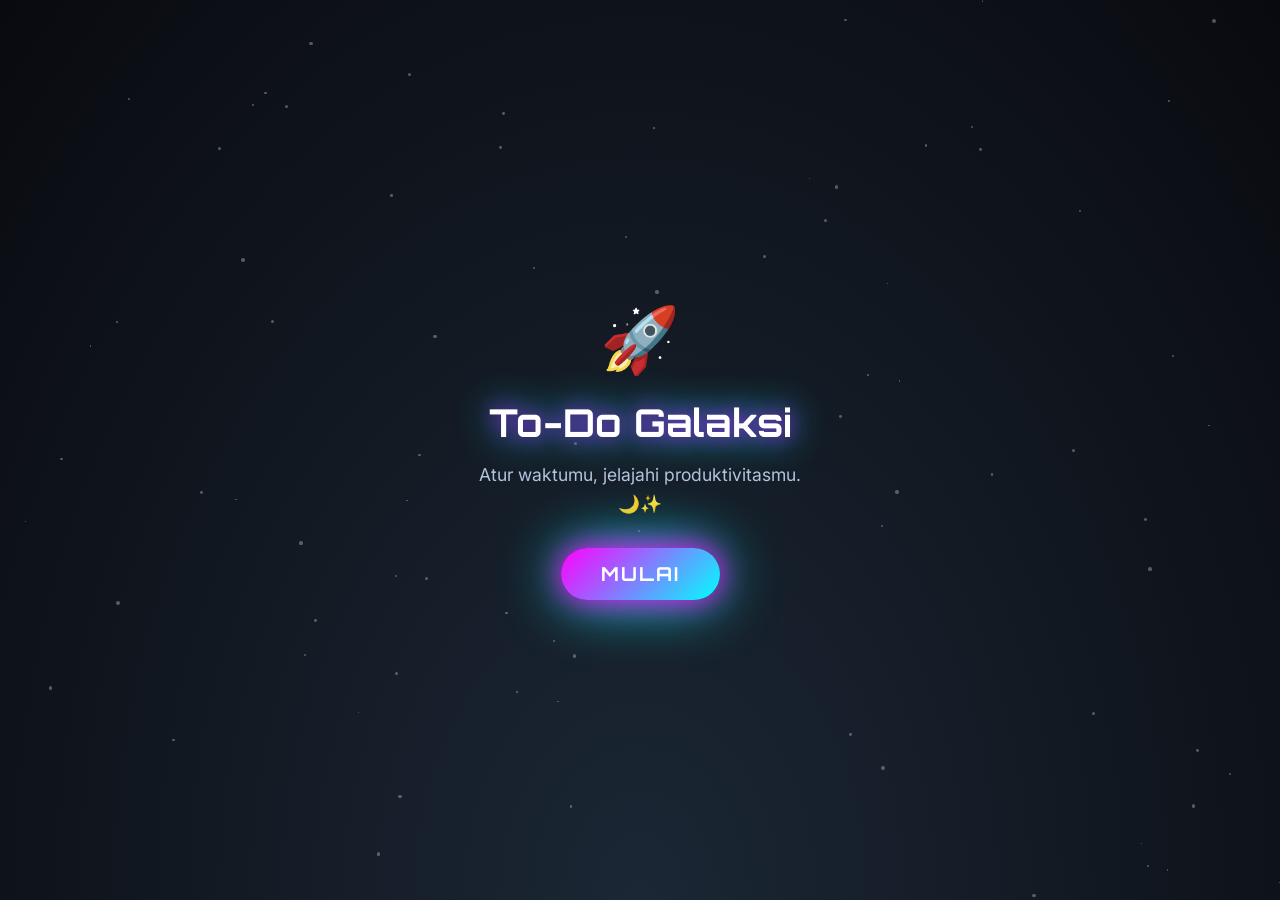
<file: index.html>
<!DOCTYPE html>
<html lang="id">
<head>
    <meta charset="UTF-8">
    <meta name="viewport" content="width=device-width, initial-scale=1.0">
    <title>🌌 To-Do Galaksi - Selamat Datang</title>
    <link rel="manifest" href="manifest.json">
    <link href="https://fonts.googleapis.com/css2?family=Inter:wght@400;600&family=Orbitron:wght@500;700&display=swap" rel="stylesheet">
    <style>
        * { margin: 0; padding: 0; box-sizing: border-box; }
        body {
            font-family: 'Inter', sans-serif;
            min-height: 100vh;
            display: flex;
            justify-content: center;
            align-items: center;
            margin: 0;
            padding: 20px;
            background: radial-gradient(ellipse at bottom, #1b2735 0%, #090a0f 100%);
            overflow: hidden;
            position: relative;
        }
        .stars {
            position: fixed; top: 0; left: 0; width: 100%; height: 100%;
            pointer-events: none; z-index: 0;
        }
        .star {
            position: absolute; background: white; border-radius: 50%;
            animation: twinkle 3s infinite alternate; opacity: 0.3;
        }
        @keyframes twinkle {
            0% { opacity: 0.2; transform: scale(0.8); }
            100% { opacity: 1; transform: scale(1.2); }
        }
        .splash-screen {
            position: relative; z-index: 1;
            text-align: center; color: white;
            max-width: 400px; width: 100%;
        }
        .rocket {
            font-size: 4rem;
            animation: float 3s ease-in-out infinite;
            display: block;
            margin-bottom: 20px;
        }
        @keyframes float {
            0%, 100% { transform: translateY(0px); }
            50% { transform: translateY(-20px); }
        }
        h1 {
            font-family: 'Orbitron', sans-serif;
            font-size: 2.4rem;
            text-shadow: 0 0 20px #a020f0, 0 0 40px #00ffff;
            margin-bottom: 15px;
        }
        .subtitle {
            font-size: 1.1rem;
            color: #b0c4de;
            margin-bottom: 30px;
            line-height: 1.6;
        }
        .btn-mulai {
            display: inline-block;
            padding: 14px 40px;
            font-family: 'Orbitron', sans-serif;
            font-size: 1.2rem;
            font-weight: 700;
            text-decoration: none;
            color: white;
            background: linear-gradient(135deg, #ff00ff, #00ffff);
            border: none;
            border-radius: 50px;
            box-shadow: 0 0 30px #ff00ff, 0 0 60px #00ffff;
            cursor: pointer;
            transition: all 0.3s ease;
            letter-spacing: 2px;
            text-transform: uppercase;
        }
        .btn-mulai:hover {
            transform: scale(1.05);
            box-shadow: 0 0 50px #ff00ff, 0 0 80px #00ffff;
        }
        .loading-screen {
            position: relative; z-index: 1;
            text-align: center; color: white;
            display: none;
        }
        .logo-splash {
            font-size: 5rem;
            animation: pulse 1.5s ease-in-out infinite;
            display: block;
            margin-bottom: 20px;
        }
        @keyframes pulse {
            0% { transform: scale(1); opacity: 0.8; }
            50% { transform: scale(1.1); opacity: 1; text-shadow: 0 0 30px #ff00ff; }
            100% { transform: scale(1); opacity: 0.8; }
        }
        .spinner {
            width: 50px; height: 50px;
            border: 4px solid rgba(255,255,255,0.2);
            border-top: 4px solid #ff00ff;
            border-radius: 50%;
            animation: spin 1s linear infinite;
            margin: 20px auto;
        }
        @keyframes spin {
            0% { transform: rotate(0deg); }
            100% { transform: rotate(360deg); }
        }
        .loading-text {
            font-family: 'Orbitron', sans-serif;
            font-size: 1.2rem;
            color: #e0ffff;
            text-shadow: 0 0 10px #ff00ff;
        }
    </style>
</head>
<body>
    <div class="stars" id="starsContainer"></div>

    <!-- Splash Screen -->
    <div class="splash-screen" id="splashScreen">
        <span class="rocket">🚀</span>
        <h1>To-Do Galaksi</h1>
        <p class="subtitle">
            Atur waktumu, jelajahi produktivitasmu.<br>
            🌙✨
        </p>
        <button class="btn-mulai" onclick="mulai()">Mulai</button>
    </div>

    <!-- Loading Screen -->
    <div class="loading-screen" id="loadingScreen">
        <span class="logo-splash">🌌</span>  <!-- Bisa diganti <img src="logo-splash.png" class="logo-splash" style="width:120px;"> -->
        <div class="spinner"></div>
        <p class="loading-text">Menjelajahi Galaksi...</p>
    </div>

    <script>
        function createStars() {
            const container = document.getElementById('starsContainer');
            for (let i = 0; i < 80; i++) {
                const star = document.createElement('div');
                star.className = 'star';
                const size = Math.random() * 3 + 1;
                star.style.width = size + 'px';
                star.style.height = size + 'px';
                star.style.left = Math.random() * 100 + '%';
                star.style.top = Math.random() * 100 + '%';
                star.style.animationDuration = (Math.random() * 3 + 2) + 's';
                star.style.animationDelay = Math.random() * 5 + 's';
                container.appendChild(star);
            }
        }
        createStars();

        function mulai() {
            document.getElementById('splashScreen').style.display = 'none';
            document.getElementById('loadingScreen').style.display = 'block';
            setTimeout(() => {
                window.location.replace('todo.html');
            }, 2500);
        }
    </script>
</body>
</html>
</file>
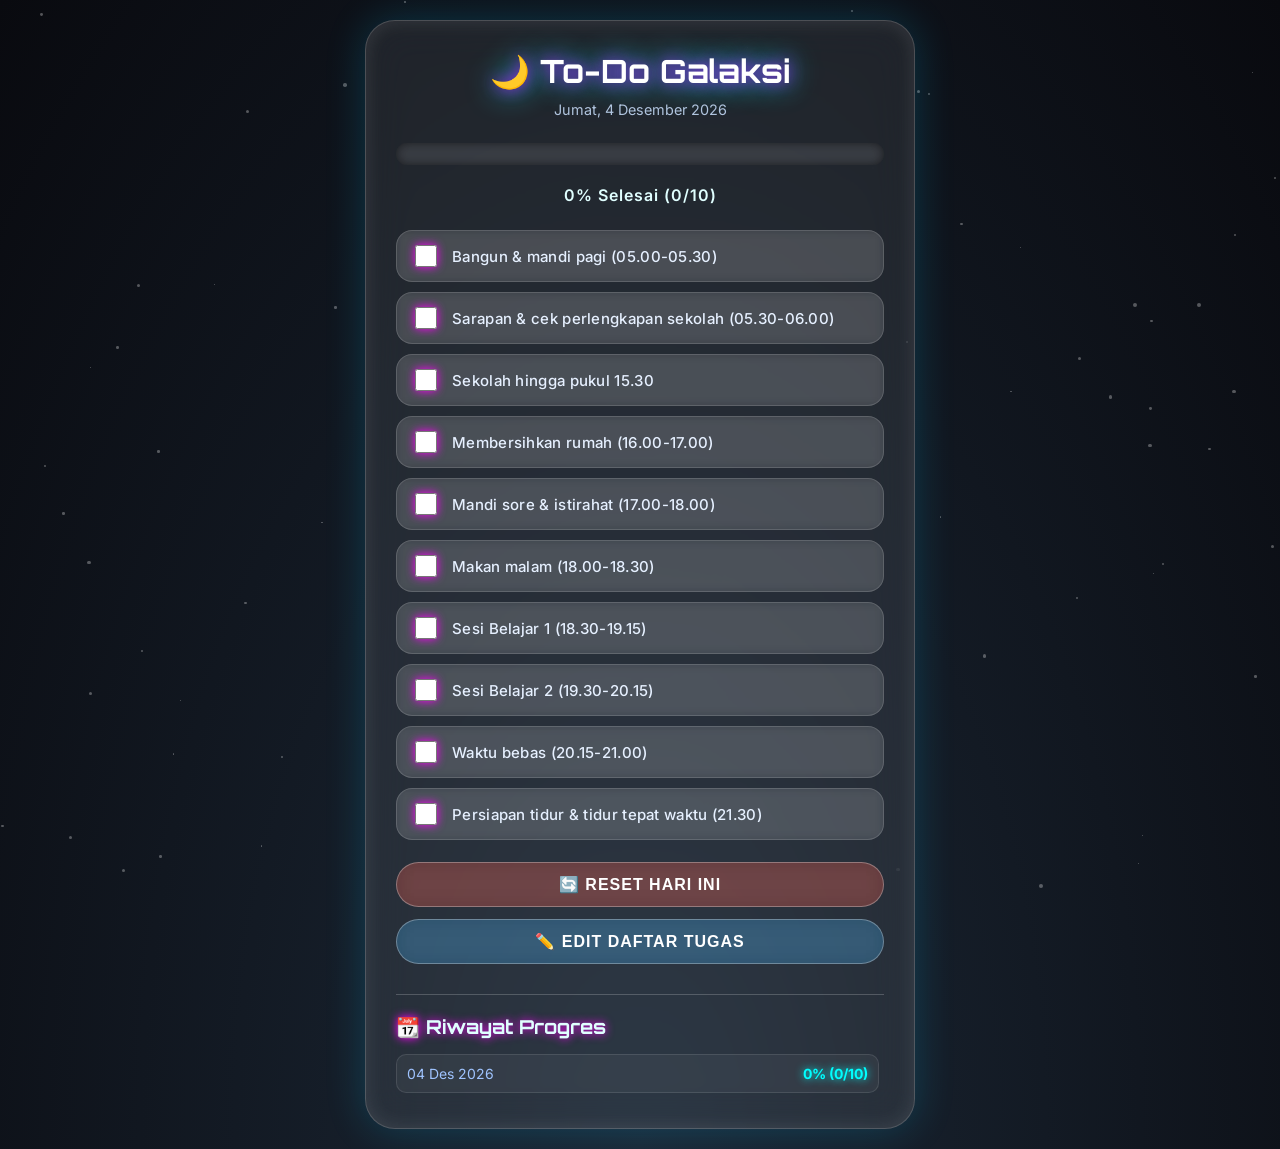
<file: to-do.html>
<!DOCTYPE html>
<html lang="id">
<head>
    <meta charset="UTF-8">
    <meta name="viewport" content="width=device-width, initial-scale=1.0">
    <title>🌌 To-Do Galaksi</title>
    <link rel="manifest" href="manifest.json">
    <link href="https://fonts.googleapis.com/css2?family=Inter:wght@400;600&family=Orbitron:wght@500;700&display=swap" rel="stylesheet">
    <style>
        * { margin: 0; padding: 0; box-sizing: border-box; }
        body {
            font-family: 'Inter', sans-serif;
            min-height: 100vh;
            display: flex;
            justify-content: center;
            align-items: center;
            margin: 0;
            padding: 20px;
            background: radial-gradient(ellipse at bottom, #1b2735 0%, #090a0f 100%);
            overflow-x: hidden;
            position: relative;
        }
        .stars {
            position: fixed; top: 0; left: 0; width: 100%; height: 100%;
            pointer-events: none; z-index: 0;
        }
        .star {
            position: absolute; background: white; border-radius: 50%;
            animation: twinkle 3s infinite alternate; opacity: 0.3;
        }
        @keyframes twinkle {
            0% { opacity: 0.2; transform: scale(0.8); }
            100% { opacity: 1; transform: scale(1.2); }
        }
        .container {
            background: rgba(255, 255, 255, 0.08);
            backdrop-filter: blur(20px);
            -webkit-backdrop-filter: blur(20px);
            border-radius: 30px;
            box-shadow: 0 0 40px rgba(0, 200, 255, 0.2), inset 0 0 20px rgba(255, 255, 255, 0.1);
            border: 1px solid rgba(255, 255, 255, 0.2);
            padding: 30px;
            max-width: 550px;
            width: 100%;
            position: relative;
            z-index: 1;
            color: white;
            transition: all 0.3s ease;
        }
        .container:hover {
            box-shadow: 0 0 60px rgba(180, 0, 255, 0.4), inset 0 0 25px rgba(255, 255, 255, 0.15);
        }
        h1 {
            font-family: 'Orbitron', sans-serif;
            text-align: center;
            color: #fff;
            text-shadow: 0 0 15px #a020f0, 0 0 30px #00ffff;
            margin-bottom: 10px;
            font-size: 2rem;
            display: flex;
            align-items: center;
            justify-content: center;
            gap: 8px;
        }
        .tanggal {
            text-align: center;
            color: #b0c4de;
            margin-bottom: 25px;
            font-size: 0.9rem;
        }
        .progress-container {
            background: rgba(255,255,255,0.1);
            border-radius: 20px;
            height: 22px;
            margin: 20px 0;
            overflow: hidden;
            box-shadow: inset 0 0 10px rgba(0,0,0,0.5);
        }
        .progress-bar {
            height: 100%;
            width: 0%;
            background: linear-gradient(90deg, #ff00ff, #00ffff);
            box-shadow: 0 0 20px #ff00ff, 0 0 40px #00ffff;
            border-radius: 20px;
            transition: width 0.4s ease;
            animation: pulse 2s infinite;
        }
        @keyframes pulse {
            0% { opacity: 0.9; }
            50% { opacity: 1; box-shadow: 0 0 30px #ff00ff, 0 0 60px #00ffff; }
            100% { opacity: 0.9; }
        }
        .progress-text {
            text-align: center;
            font-weight: 600;
            color: #e0ffff;
            margin-bottom: 25px;
            letter-spacing: 1px;
        }
        ul { list-style: none; padding: 0; }
        li {
            background: rgba(255,255,255,0.1);
            backdrop-filter: blur(5px);
            margin: 10px 0;
            padding: 14px 18px;
            border-radius: 16px;
            display: flex;
            align-items: center;
            transition: all 0.3s ease;
            border: 1px solid rgba(255,255,255,0.15);
            position: relative;
            overflow: hidden;
        }
        li:hover {
            background: rgba(255,255,255,0.2);
            transform: translateX(8px);
            border-color: rgba(255,255,255,0.4);
            box-shadow: 0 0 20px rgba(0, 200, 255, 0.2);
        }
        input[type="checkbox"] {
            width: 22px; height: 22px; margin-right: 15px;
            accent-color: #ff00ff; cursor: pointer;
            filter: drop-shadow(0 0 5px #ff00ff);
            transition: transform 0.2s;
        }
        input[type="checkbox"]:checked {
            transform: scale(1.2);
            animation: spark 0.4s ease;
        }
        @keyframes spark {
            0% { transform: scale(1); box-shadow: 0 0 0px #00ffff; }
            50% { transform: scale(1.3); box-shadow: 0 0 25px #00ffff; }
            100% { transform: scale(1.2); box-shadow: 0 0 10px #00ffff; }
        }
        .task-label {
            flex: 1;
            font-size: 15px;
            font-weight: 500;
            letter-spacing: 0.3px;
            color: #e6f0ff;
            transition: all 0.3s;
        }
        .completed {
            text-decoration: line-through;
            color: #a9c2d9;
            opacity: 0.7;
            animation: completeGlow 0.5s;
        }
        @keyframes completeGlow {
            0% { text-shadow: 0 0 10px #00ffff; }
            100% { text-shadow: none; }
        }
        .reset-btn, .edit-btn {
            border: none; padding: 12px 20px; border-radius: 30px;
            cursor: pointer; margin-top: 12px; width: 100%;
            font-size: 16px; font-weight: 600;
            transition: all 0.3s; color: white;
            letter-spacing: 1px;
            text-transform: uppercase;
            background: rgba(255,255,255,0.1);
            backdrop-filter: blur(10px);
            border: 1px solid rgba(255,255,255,0.3);
        }
        .reset-btn { background: rgba(231, 76, 60, 0.3); }
        .reset-btn:hover {
            background: rgba(231, 76, 60, 0.6);
            box-shadow: 0 0 25px #e74c3c;
            border-color: #e74c3c;
        }
        .edit-btn { background: rgba(52, 152, 219, 0.3); }
        .edit-btn:hover {
            background: rgba(52, 152, 219, 0.6);
            box-shadow: 0 0 25px #3498db;
            border-color: #3498db;
        }
        .history-section {
            margin-top: 30px;
            border-top: 1px solid rgba(255,255,255,0.2);
            padding-top: 20px;
        }
        .history-section h2 {
            font-family: 'Orbitron', sans-serif;
            color: #e0ffff; font-size: 1.2rem; margin-bottom: 15px;
            text-shadow: 0 0 10px #ff00ff;
        }
        .history-list { max-height: 180px; overflow-y: auto; padding-right: 5px; }
        .history-item {
            display: flex; justify-content: space-between; padding: 10px;
            background: rgba(255,255,255,0.05); border-radius: 10px;
            margin-bottom: 5px; font-size: 14px;
            border: 1px solid rgba(255,255,255,0.1);
        }
        .history-date { color: #a0c4ff; }
        .history-progress { font-weight: bold; color: #00ffff; text-shadow: 0 0 8px #00ffff; }
        .no-history { color: #a0b0c0; font-style: italic; text-align: center; padding: 10px; }

        /* Modal */
        .modal {
            display: none; position: fixed; z-index: 1000; left: 0; top: 0;
            width: 100%; height: 100%; overflow: auto;
            background-color: rgba(0,0,0,0.7); backdrop-filter: blur(5px);
        }
        .modal-content {
            background: rgba(20,20,40,0.9);
            backdrop-filter: blur(25px);
            margin: 10% auto; padding: 25px;
            border-radius: 25px; width: 90%; max-width: 500px;
            border: 1px solid rgba(255,255,255,0.3);
            box-shadow: 0 0 50px rgba(100,0,255,0.5);
            color: white;
        }
        .modal-header { display: flex; justify-content: space-between; align-items: center; }
        .close { color: #ff69b4; font-size: 28px; font-weight: bold; cursor: pointer; }
        .close:hover { color: #ff1493; }
        .task-edit-item { display: flex; gap: 8px; margin: 10px 0; }
        .task-edit-item input {
            flex: 1; padding: 10px; border-radius: 10px;
            border: 1px solid rgba(255,255,255,0.3);
            background: rgba(255,255,255,0.1); color: white;
        }
        .btn-delete { background: #e74c3c; color: white; border: none; border-radius: 8px; padding: 8px 12px; cursor: pointer; }
        .btn-add { background: #2ecc71; color: white; border: none; border-radius: 20px; padding: 10px; width: 100%; margin-top: 10px; cursor: pointer; }
        .btn-save { background: #9b59b6; color: white; border: none; border-radius: 20px; padding: 12px; width: 100%; margin-top: 10px; cursor: pointer; }
    </style>
</head>
<body>
    <div class="stars" id="starsContainer"></div>

    <div class="container">
        <h1>🌙 To-Do Galaksi</h1>
        <p class="tanggal" id="tanggal"></p>
        <div class="progress-container">
            <div class="progress-bar" id="progressBar"></div>
        </div>
        <p class="progress-text" id="progressText">0% Selesai</p>
        <ul id="taskList"></ul>
        <button class="reset-btn" onclick="resetHarian()">🔄 Reset Hari Ini</button>
        <button class="edit-btn" onclick="bukaEditorTugas()">✏️ Edit Daftar Tugas</button>

        <div class="history-section">
            <h2>📆 Riwayat Progres</h2>
            <div class="history-list" id="historyList"></div>
        </div>
    </div>

    <!-- Modal Editor -->
    <div id="editorModal" class="modal">
        <div class="modal-content">
            <div class="modal-header">
                <h2>Edit Tugas</h2>
                <span class="close" onclick="tutupEditor()">&times;</span>
            </div>
            <div id="editorList"></div>
            <button class="btn-add" onclick="tambahTugas()">➕ Tambah Baru</button>
            <button class="btn-save" onclick="simpanTugas()">💾 Simpan</button>
        </div>
    </div>

    <script>
        function createStars() {
            const container = document.getElementById('starsContainer');
            for (let i = 0; i < 80; i++) {
                const star = document.createElement('div');
                star.className = 'star';
                const size = Math.random() * 3 + 1;
                star.style.width = size + 'px';
                star.style.height = size + 'px';
                star.style.left = Math.random() * 100 + '%';
                star.style.top = Math.random() * 100 + '%';
                star.style.animationDuration = (Math.random() * 3 + 2) + 's';
                star.style.animationDelay = Math.random() * 5 + 's';
                container.appendChild(star);
            }
        }
        createStars();

        const defaultTugas = [
            "Bangun & mandi pagi (05.00-05.30)",
            "Sarapan & cek perlengkapan sekolah (05.30-06.00)",
            "Sekolah hingga pukul 15.30",
            "Membersihkan rumah (16.00-17.00)",
            "Mandi sore & istirahat (17.00-18.00)",
            "Makan malam (18.00-18.30)",
            "Sesi Belajar 1 (18.30-19.15)",
            "Sesi Belajar 2 (19.30-20.15)",
            "Waktu bebas (20.15-21.00)",
            "Persiapan tidur & tidur tepat waktu (21.30)"
        ];
        const STORAGE_TUGAS = 'todolist_daftar_tugas_v2';
        const STORAGE_KEY_TODAY = 'todolist_today_data_v2';
        const DATE_KEY = 'todolist_today_date_v2';
        const HISTORY_KEY = 'todolist_history_v2';

        function getDaftarTugas() {
            const saved = localStorage.getItem(STORAGE_TUGAS);
            return saved ? JSON.parse(saved) : [...defaultTugas];
        }
        function simpanDaftarTugas(daftar) { localStorage.setItem(STORAGE_TUGAS, JSON.stringify(daftar)); }
        function getTodayString() {
            const d = new Date();
            return `${d.getFullYear()}-${String(d.getMonth()+1).padStart(2,'0')}-${String(d.getDate()).padStart(2,'0')}`;
        }
        function loadTodayData() {
            const todayStr = getTodayString();
            const savedDate = localStorage.getItem(DATE_KEY);
            const tugas = getDaftarTugas();
            if (savedDate !== todayStr) {
                const data = new Array(tugas.length).fill(false);
                localStorage.setItem(DATE_KEY, todayStr);
                localStorage.setItem(STORAGE_KEY_TODAY, JSON.stringify(data));
                return data;
            } else {
                const saved = localStorage.getItem(STORAGE_KEY_TODAY);
                if (saved) {
                    let data = JSON.parse(saved);
                    if (data.length !== tugas.length) {
                        data = new Array(tugas.length).fill(false);
                        localStorage.setItem(STORAGE_KEY_TODAY, JSON.stringify(data));
                    }
                    return data;
                } else {
                    const data = new Array(tugas.length).fill(false);
                    localStorage.setItem(STORAGE_KEY_TODAY, JSON.stringify(data));
                    return data;
                }
            }
        }
        function saveTodayData(data) { localStorage.setItem(STORAGE_KEY_TODAY, JSON.stringify(data)); }
        function getHistory() {
            const saved = localStorage.getItem(HISTORY_KEY);
            return saved ? JSON.parse(saved) : {};
        }
        function saveHistory(dateStr, data) {
            const history = getHistory();
            history[dateStr] = data;
            localStorage.setItem(HISTORY_KEY, JSON.stringify(history));
        }

        function renderList() {
            const tugas = getDaftarTugas();
            const data = loadTodayData();
            const listEl = document.getElementById('taskList');
            listEl.innerHTML = '';
            data.forEach((selesai, index) => {
                if (index >= tugas.length) return;
                const li = document.createElement('li');
                const checkbox = document.createElement('input');
                checkbox.type = 'checkbox';
                checkbox.checked = selesai;
                checkbox.addEventListener('change', () => {
                    data[index] = checkbox.checked;
                    saveTodayData(data);
                    saveHistory(getTodayString(), data);
                    updateProgress(data);
                    renderList();
                });
                const label = document.createElement('span');
                label.className = 'task-label' + (selesai ? ' completed' : '');
                label.textContent = tugas[index];
                li.appendChild(checkbox);
                li.appendChild(label);
                listEl.appendChild(li);
            });
            updateProgress(data);
            saveHistory(getTodayString(), data);
            renderHistory();
        }

        function updateProgress(data) {
            const tugas = getDaftarTugas();
            const selesaiCount = data.filter((d,i) => i < tugas.length && d === true).length;
            const total = tugas.length;
            const persen = total === 0 ? 0 : Math.round((selesaiCount / total) * 100);
            document.getElementById('progressBar').style.width = persen + '%';
            document.getElementById('progressText').textContent = persen + '% Selesai (' + selesaiCount + '/' + total + ')';
        }

        function renderHistory() {
            const history = getHistory();
            const list = document.getElementById('historyList');
            list.innerHTML = '';
            const dates = Object.keys(history).sort().reverse();
            if (dates.length === 0) {
                list.innerHTML = '<div class="no-history">Belum ada riwayat.</div>';
                return;
            }
            const recentDates = dates.slice(0, 7);
            recentDates.forEach(dateStr => {
                const data = history[dateStr];
                const tugas = getDaftarTugas();
                const selesai = data.filter((v,i) => i < tugas.length && v === true).length;
                const total = tugas.length;
                const persen = total === 0 ? 0 : Math.round((selesai / total) * 100);
                const item = document.createElement('div');
                item.className = 'history-item';
                item.innerHTML = `<span class="history-date">${formatTanggal(dateStr)}</span><span class="history-progress">${persen}% (${selesai}/${total})</span>`;
                list.appendChild(item);
            });
        }

        function formatTanggal(dateStr) {
            const parts = dateStr.split('-');
            const bulan = ['Jan','Feb','Mar','Apr','Mei','Jun','Jul','Agu','Sep','Okt','Nov','Des'];
            return `${parts[2]} ${bulan[parseInt(parts[1],10)-1]} ${parts[0]}`;
        }

        function resetHarian() {
            if (confirm('Reset checklist hari ini?')) {
                const todayStr = getTodayString();
                const tugas = getDaftarTugas();
                const fresh = new Array(tugas.length).fill(false);
                localStorage.setItem(STORAGE_KEY_TODAY, JSON.stringify(fresh));
                const history = getHistory();
                history[todayStr] = fresh;
                localStorage.setItem(HISTORY_KEY, JSON.stringify(history));
                renderList();
            }
        }

        let editorTugas = [];
        function bukaEditorTugas() {
            editorTugas = [...getDaftarTugas()];
            renderEditor();
            document.getElementById('editorModal').style.display = 'block';
        }
        function tutupEditor() { document.getElementById('editorModal').style.display = 'none'; }
        function renderEditor() {
            const container = document.getElementById('editorList');
            container.innerHTML = '';
            editorTugas.forEach((teks, idx) => {
                const div = document.createElement('div');
                div.className = 'task-edit-item';
                div.innerHTML = `
                    <input type="text" value="${teks}" onchange="editorTugas[${idx}] = this.value">
                    <button class="btn-delete" onclick="hapusTugas(${idx})">❌</button>
                `;
                container.appendChild(div);
            });
        }
        function tambahTugas() { editorTugas.push(''); renderEditor(); }
        function hapusTugas(index) { editorTugas.splice(index, 1); renderEditor(); }
        function simpanTugas() {
            const inputs = document.querySelectorAll('#editorList input');
            for (let i = 0; i < inputs.length; i++) editorTugas[i] = inputs[i].value.trim();
            const bersih = editorTugas.filter(t => t !== '');
            if (bersih.length === 0) { alert('Minimal satu tugas!'); return; }
            simpanDaftarTugas(bersih);
            const todayStr = getTodayString();
            const fresh = new Array(bersih.length).fill(false);
            localStorage.setItem(STORAGE_KEY_TODAY, JSON.stringify(fresh));
            const history = getHistory();
            history[todayStr] = fresh;
            localStorage.setItem(HISTORY_KEY, JSON.stringify(history));
            tutupEditor();
            renderList();
        }
        window.onclick = function(event) {
            const modal = document.getElementById('editorModal');
            if (event.target == modal) tutupEditor();
        }

        document.getElementById('tanggal').textContent = new Date().toLocaleDateString('id-ID', { weekday:'long', year:'numeric', month:'long', day:'numeric' });
        renderList();

        if ('serviceWorker' in navigator) {
            window.addEventListener('load', () => {
                navigator.serviceWorker.register('sw.js')
                    .then(reg => console.log('SW registered'))
                    .catch(err => console.log('SW failed', err));
            });
        }
    </script>
</body>
</html>
</file>
